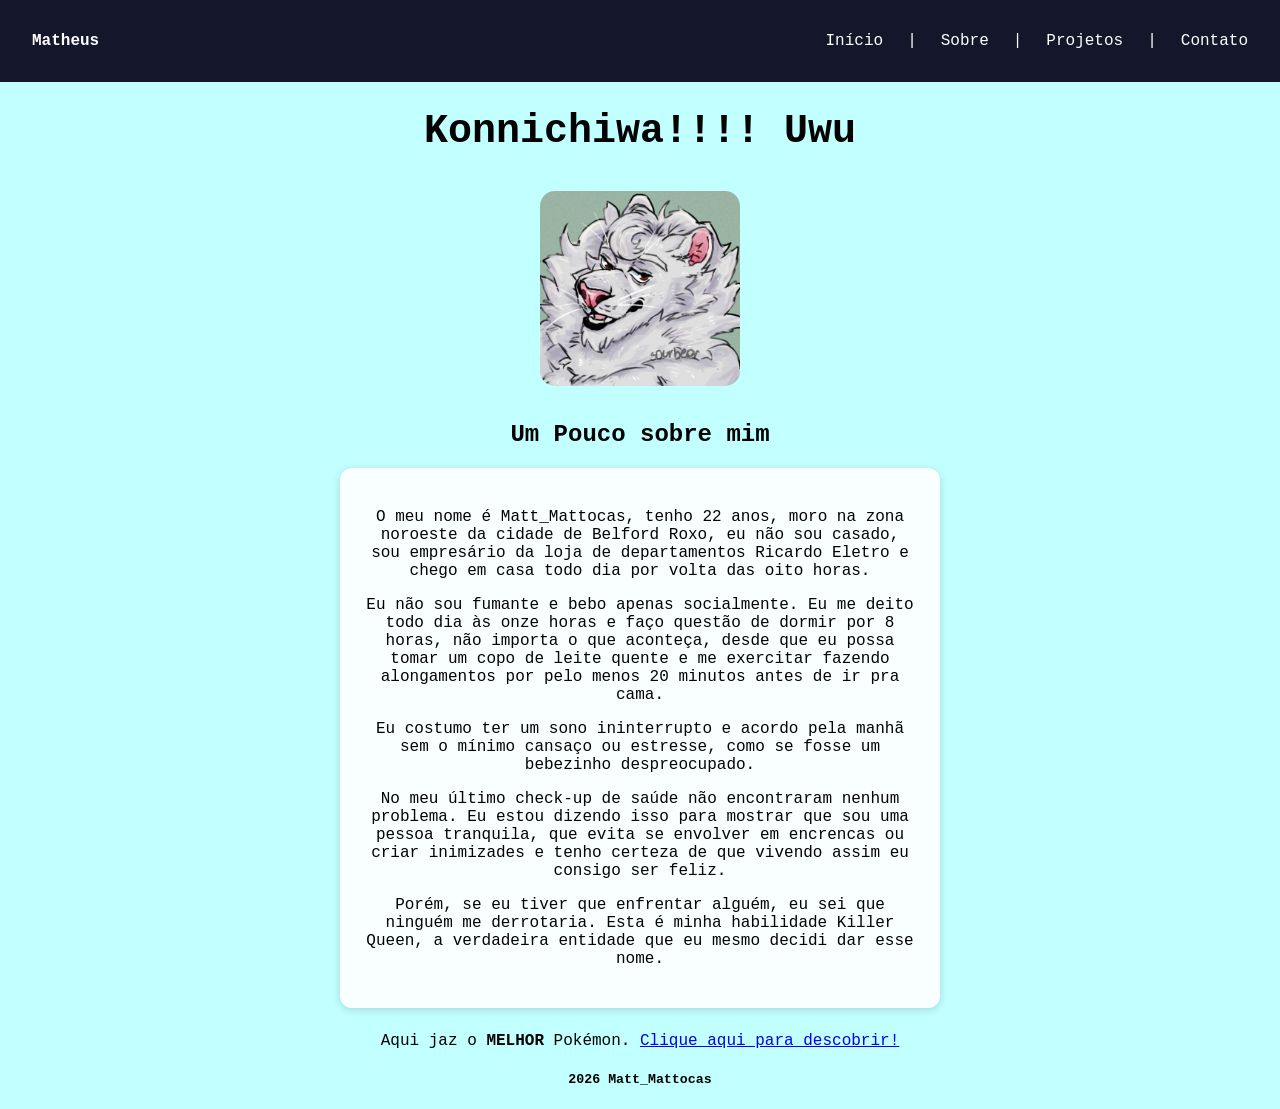
<file: index.html>
<!DOCTYPE html>
<html lang="pt-BR">

<head>
    <link rel="stylesheet" href="css/style.css">
    <meta charset="UTF-8">
    <title>Index</title>
</head>

<body>

    <header>
        <p><strong>Matheus</strong></p>

        <nav>
            <a href="index.html">Início</a> |
            <a href="sobre.html">Sobre</a> |
            <a href="projetos.html">Projetos</a> |
            <a href="contato.html">Contato</a>
        </nav>
    </header>

    <main>

        <h1>Konnichiwa!!!! Uwu</h1>

        <img src="img/matt.jpg" width="200" style="border-radius: 15px; margin: 10px;">

        <section>

            <h2>Um Pouco sobre mim</h2>

            <div class="card">

                <p>
                    O meu nome é Matt_Mattocas, tenho 22 anos, moro na zona noroeste
                    da cidade de Belford Roxo, eu não sou casado, sou empresário da
                    loja de departamentos Ricardo Eletro e chego em casa todo dia por
                    volta das oito horas.
                </p>

                <p>
                    Eu não sou fumante e bebo apenas socialmente. Eu me deito todo dia
                    às onze horas e faço questão de dormir por 8 horas, não importa
                    o que aconteça, desde que eu possa tomar um copo de leite quente e
                    me exercitar fazendo alongamentos por pelo menos 20 minutos antes
                    de ir pra cama.
                </p>

                <p>
                    Eu costumo ter um sono ininterrupto e acordo pela manhã sem o
                    mínimo cansaço ou estresse, como se fosse um bebezinho despreocupado.
                </p>

                <p>
                    No meu último check-up de saúde não encontraram nenhum problema.
                    Eu estou dizendo isso para mostrar que sou uma pessoa tranquila,
                    que evita se envolver em encrencas ou criar inimizades e tenho
                    certeza de que vivendo assim eu consigo ser feliz.
                </p>

                <p>
                    Porém, se eu tiver que enfrentar alguém, eu sei que ninguém
                    me derrotaria. Esta é minha habilidade Killer Queen, a verdadeira
                    entidade que eu mesmo decidi dar esse nome.
                </p>

            </div>

        </section>

    </main>

    <p>
        Aqui jaz o <strong>MELHOR</strong> Pokémon.
        <a href="https://x.com/sinnoh_CEO/status/2107233951777706423?s=20">
            Clique aqui para descobrir!
        </a>
    </p>

    <footer>
        <h5>2026 Matt_Mattocas</h5>
    </footer>

</body>

</html>
</file>
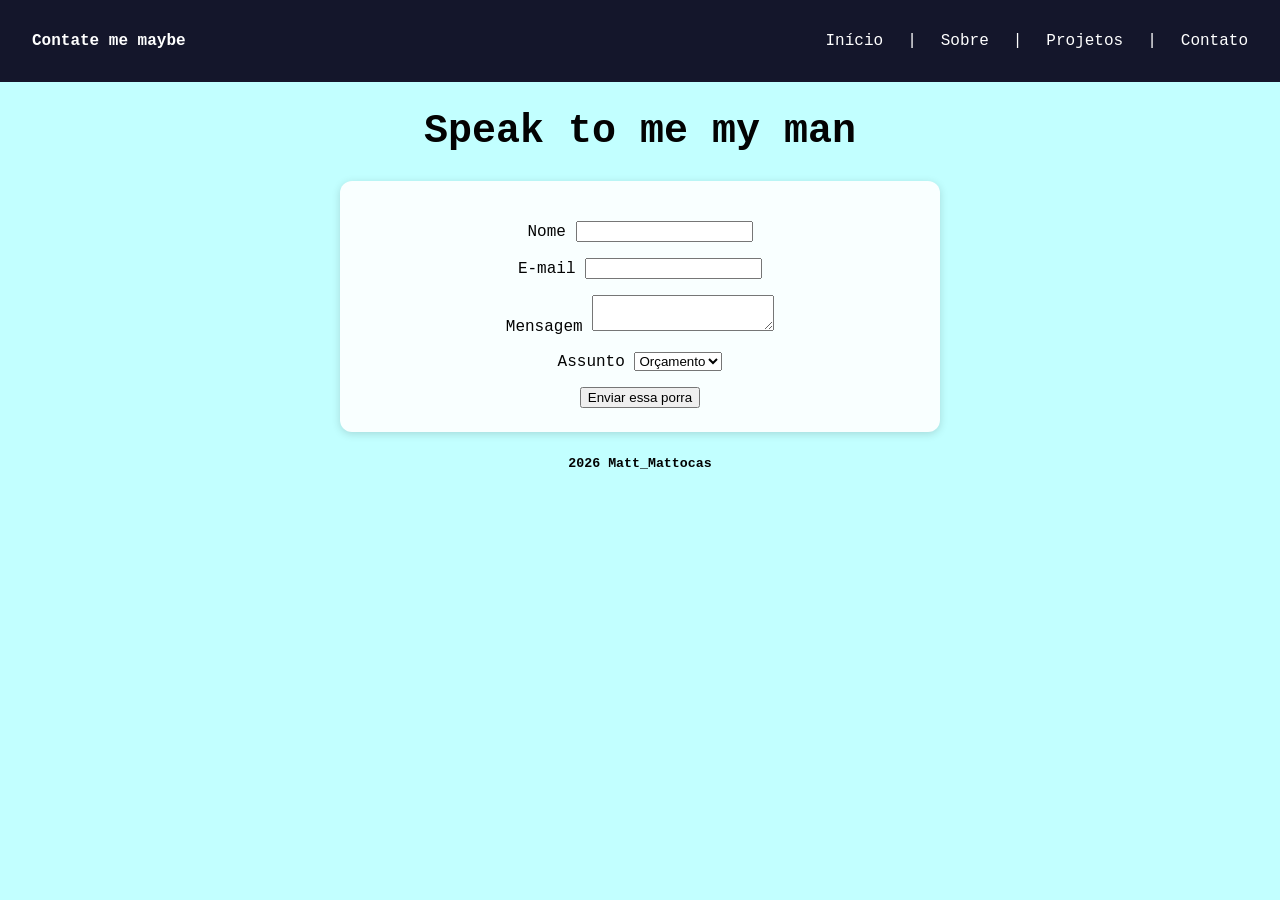
<file: contato.html>
<!DOCTYPE html>
<html lang="pt-BR">

<head>
    <link rel="stylesheet" href="css/style.css">
    <meta charset="UTF-8">
    <title>Contato</title>
</head>

<body>

    <header>
        <p><strong>Contate me maybe</strong></p>

        <nav>
            <a href="index.html">Início</a> |
            <a href="sobre.html">Sobre</a> |
            <a href="projetos.html">Projetos</a> |
            <a href="contato.html">Contato</a>
        </nav>
    </header>

    <main>

        <h1>Speak to me my man</h1>

        <div class="card">

            <form>
                <p>
                    <label for="nome">Nome</label>
                    <input type="text" id="nome" name="nome" required>
                </p>

                <p>
                    <label for="email">E-mail</label>
                    <input type="email" id="email" name="email" required>
                </p>

                <p>
                    <label for="mensagem">Mensagem</label>
                    <textarea id="mensagem" name="mensagem"></textarea>
                </p>

                <p>
                    <label for="assunto">Assunto</label>
                    <select id="assunto" name="assunto">
                        <option>Orçamento</option>
                        <option>Dúvida</option>
                        <option>Outro</option>
                    </select>
                </p>

                <button type="submit">Enviar essa porra</button>

            </form>

        </div>

    </main>

    <footer>
        <h5>2026 Matt_Mattocas</h5>
    </footer>

</body>

</html>
</file>
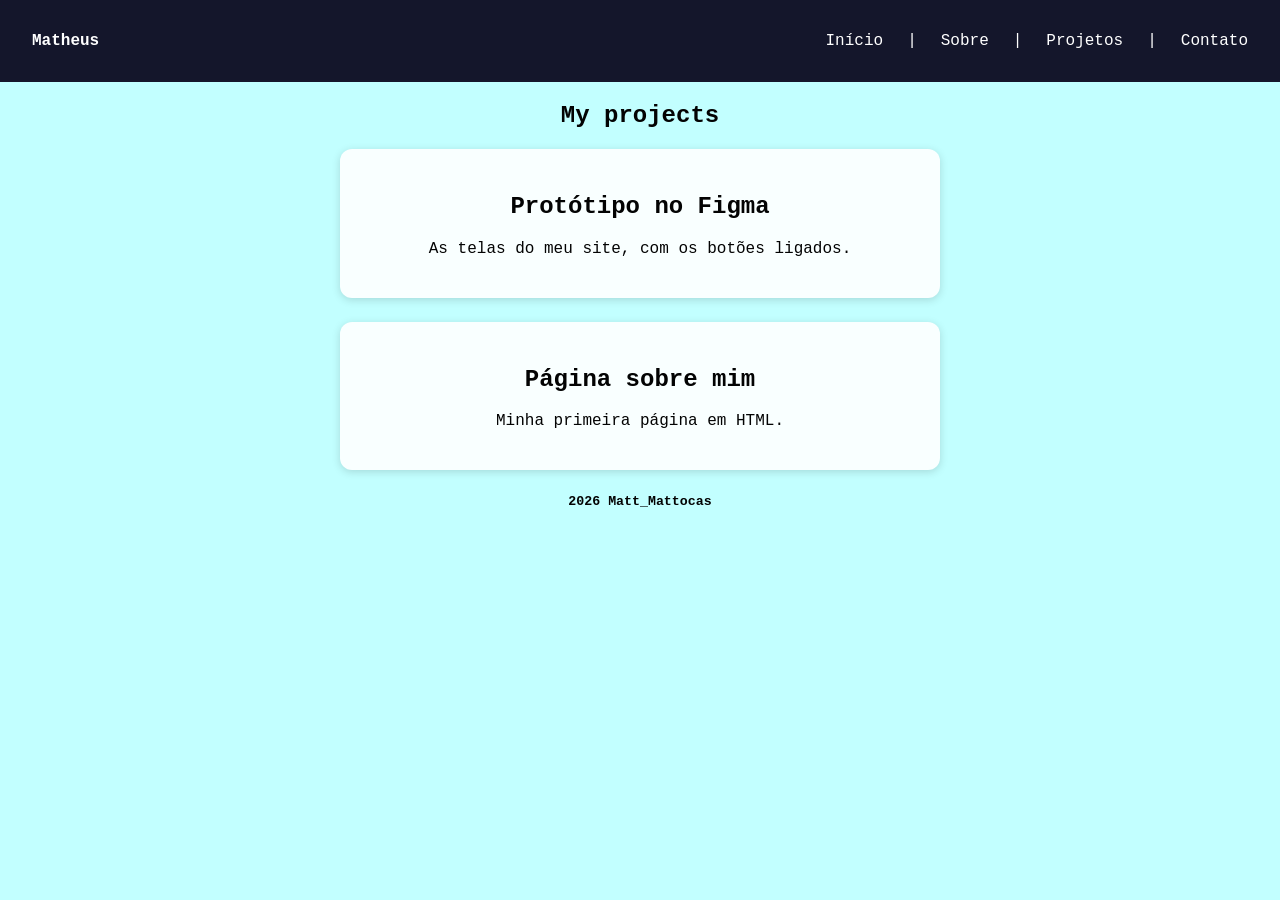
<file: projetos.html>
<!DOCTYPE html>
<html lang="pt-BR">

<head>
    <link rel="stylesheet" href="css/style.css">
    <meta charset="UTF-8">
    <title>Sobre Mim</title>
</head>

<body>

    <header>
        <p><strong>Matheus</strong></p>

        <nav>
            <a href="index.html">Início</a> |
            <a href="sobre.html">Sobre</a> |
            <a href="projetos.html">Projetos</a> |
            <a href="contato.html">Contato</a>
        </nav>
    </header>

    <main>

        <h2>My projects</h2>

        <article>
            <div class="card">
                <h2>Protótipo no Figma</h2>
                <p>As telas do meu site, com os botões ligados.</p>
            </div>
        </article>

        <article>
            <div class="card">
                <h2>Página sobre mim</h2>
                <p>Minha primeira página em HTML.</p>
            </div>
        </article>

    </main>

    <footer>
        <h5>2026 Matt_Mattocas</h5>
    </footer>

</body>

</html>
</file>
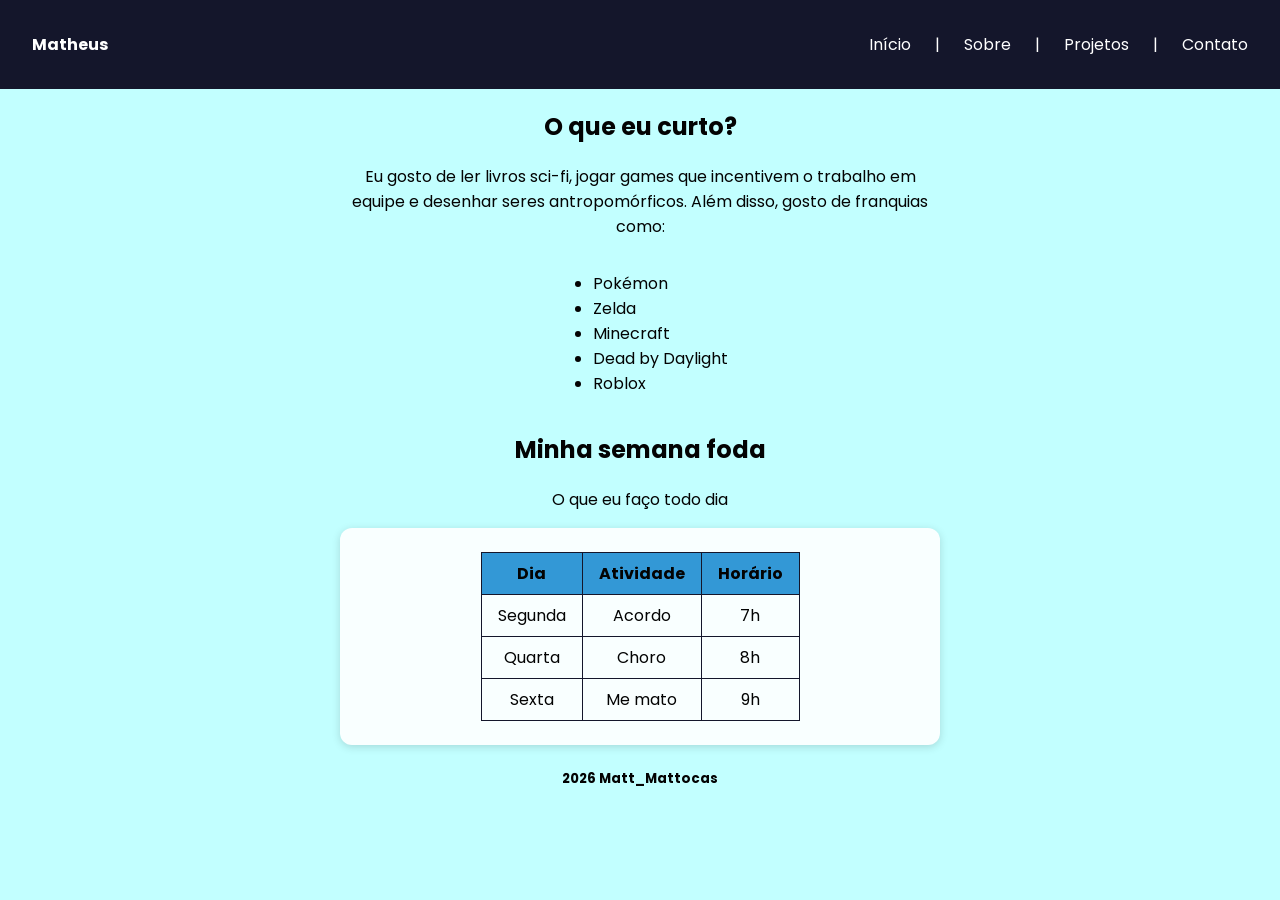
<file: sobre.html>
<!DOCTYPE html>
<html lang="pt-BR">

<head>
    <link rel="stylesheet" href="css/style.css">
    <link rel="stylesheet" href="https://fonts.googleapis.com/css2?family=Poppins">
    <meta charset="UTF-8">
    <title>Sobre mim</title>
</head>

<body>

    <header align="center">
        <p><strong>Matheus</strong></p>

        <nav>
            <a href="index.html">Início</a> |
            <a href="sobre.html">Sobre</a> |
            <a href="projetos.html">Projetos</a> |
            <a href="contato.html">Contato</a>
        </nav>
    </header>

    <main>

        <section align="center">
            <h2>O que eu curto?</h2>

            <p>
                Eu gosto de ler livros sci-fi, jogar games que
                incentivem o trabalho em equipe e desenhar seres
                antropomórficos. Além disso, gosto de franquias como:
            </p>

            <ul style="display: inline-block; text-align: left;">
                <li>Pokémon</li>
                <li>Zelda</li>
                <li>Minecraft</li>
                <li>Dead by Daylight</li>
                <li>Roblox</li>
            </ul>
        </section>

        <section align="center">
            <h2>Minha semana foda</h2>

            <p>O que eu faço todo dia</p>

            <div class="card">

                <table align="center" border="1" cellpadding="8">

                    <tr>
                        <th>Dia</th>
                        <th>Atividade</th>
                        <th>Horário</th>
                    </tr>

                    <tr>
                        <td>Segunda</td>
                        <td>Acordo</td>
                        <td>7h</td>
                    </tr>

                    <tr>
                        <td>Quarta</td>
                        <td>Choro</td>
                        <td>8h</td>
                    </tr>

                    <tr>
                        <td>Sexta</td>
                        <td>Me mato</td>
                        <td>9h</td>
                    </tr>

                </table>

            </div>

        </section>

    </main>

    <footer align="center">
        <h5>2026 Matt_Mattocas</h5>
    </footer>

</body>

</html>
</file>
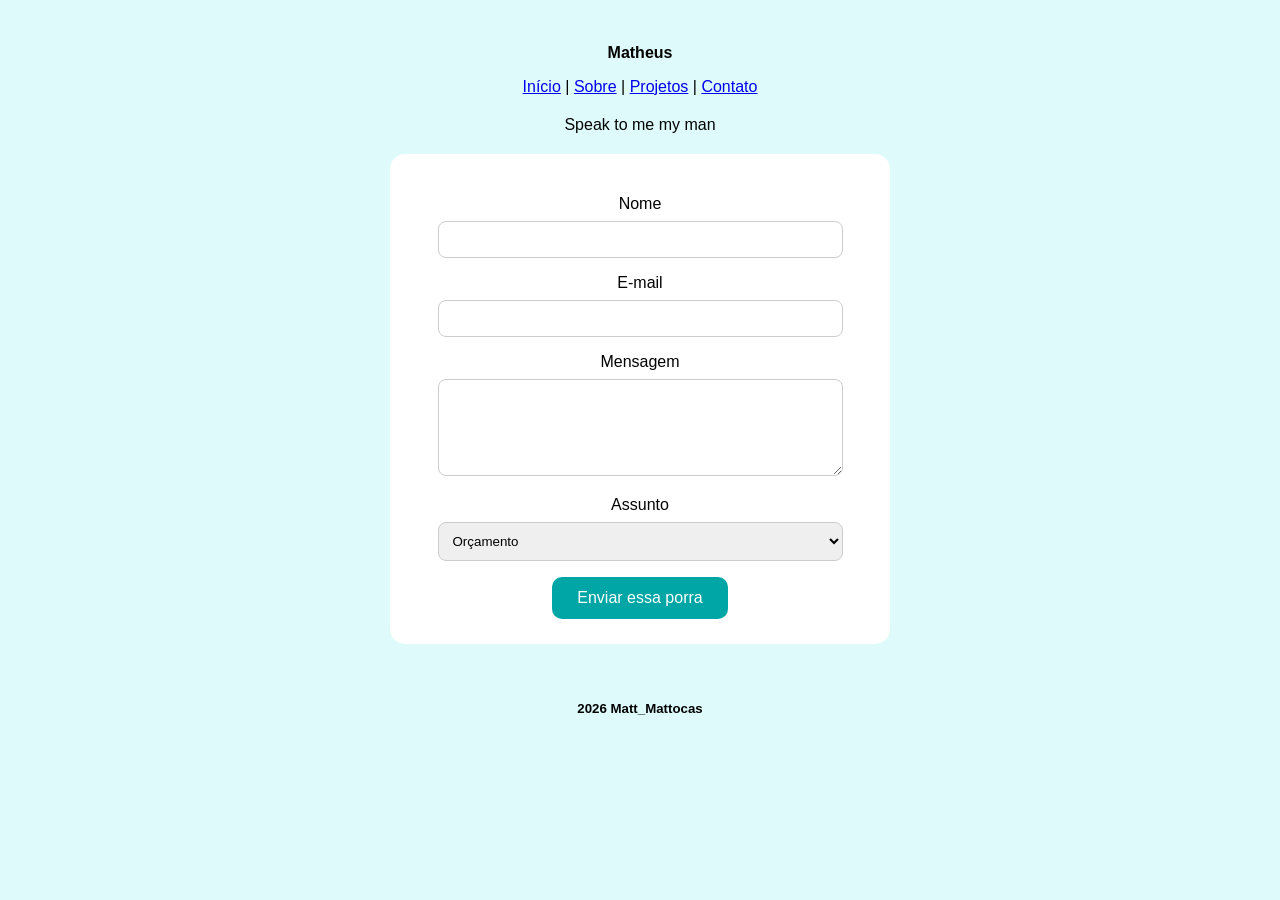
<file: testecontato.html>
<!--Código velho-->

<!DOCTYPE html>
<html lang="pt-BR">

<head>
    <meta charset="UTF-8">
    <meta name="viewport" content="width=device-width, initial-scale=1.0">
    <title>Contato - Matt_Mattocas</title>
</head>

<body style="background-color: #dffafa; color: #030303; text-align: center; font-family: Arial, sans-serif;">

    <header style="padding: 20px;">
        <p><strong>Matheus</strong></p>

        <nav>
            <a href="index.html">Início</a> |
            <a href="sobre.html">Sobre</a> |
            <a href="projetos.html">Projetos</a> |
            <a href="contato.html">Contato</a>
        </nav>
    </header>

    <main>
        <section class="card" <h1>Speak to me my man</h1>

            <form
                style="background-color: white; padding: 25px; border-radius: 15px; max-width: 500px; margin: 20px auto; box-sizing: border-box;">

                <p>
                    <label for="nome">Nome</label><br>
                    <input type="text" id="nome" name="nome" required
                        style="width: 90%; padding: 10px; margin-top: 8px; border: 1px solid #ccc; border-radius: 8px; box-sizing: border-box;">
                </p>

                <p>
                    <label for="email">E-mail</label><br>
                    <input type="email" id="email" name="email" required
                        style="width: 90%; padding: 10px; margin-top: 8px; border: 1px solid #ccc; border-radius: 8px; box-sizing: border-box;">
                </p>

                <p>
                    <label for="mensagem">Mensagem</label><br>
                    <textarea id="mensagem" name="mensagem" rows="5" required
                        style="width: 90%; padding: 10px; margin-top: 8px; border: 1px solid #ccc; border-radius: 8px; resize: vertical; box-sizing: border-box;"></textarea>
                </p>

                <p>
                    <label for="assunto">Assunto</label><br>
                    <select id="assunto" name="assunto"
                        style="width: 90%; padding: 10px; margin-top: 8px; border: 1px solid #ccc; border-radius: 8px; box-sizing: border-box;">
                        <option value="orcamento">Orçamento</option>
                        <option value="duvida">Dúvida</option>
                        <option value="outro">Outro</option>
                    </select>
                </p>

                <button type="submit"
                    style="background-color: #00a6a6; color: white; padding: 12px 25px; border: none; border-radius: 10px; cursor: pointer; font-size: 16px;">
                    Enviar essa porra
                </button>

            </form>
        </section>
    </main>

    <footer style="padding: 15px;">
        <h5>2026 Matt_Mattocas</h5>
    </footer>

</body>

</html>
</file>
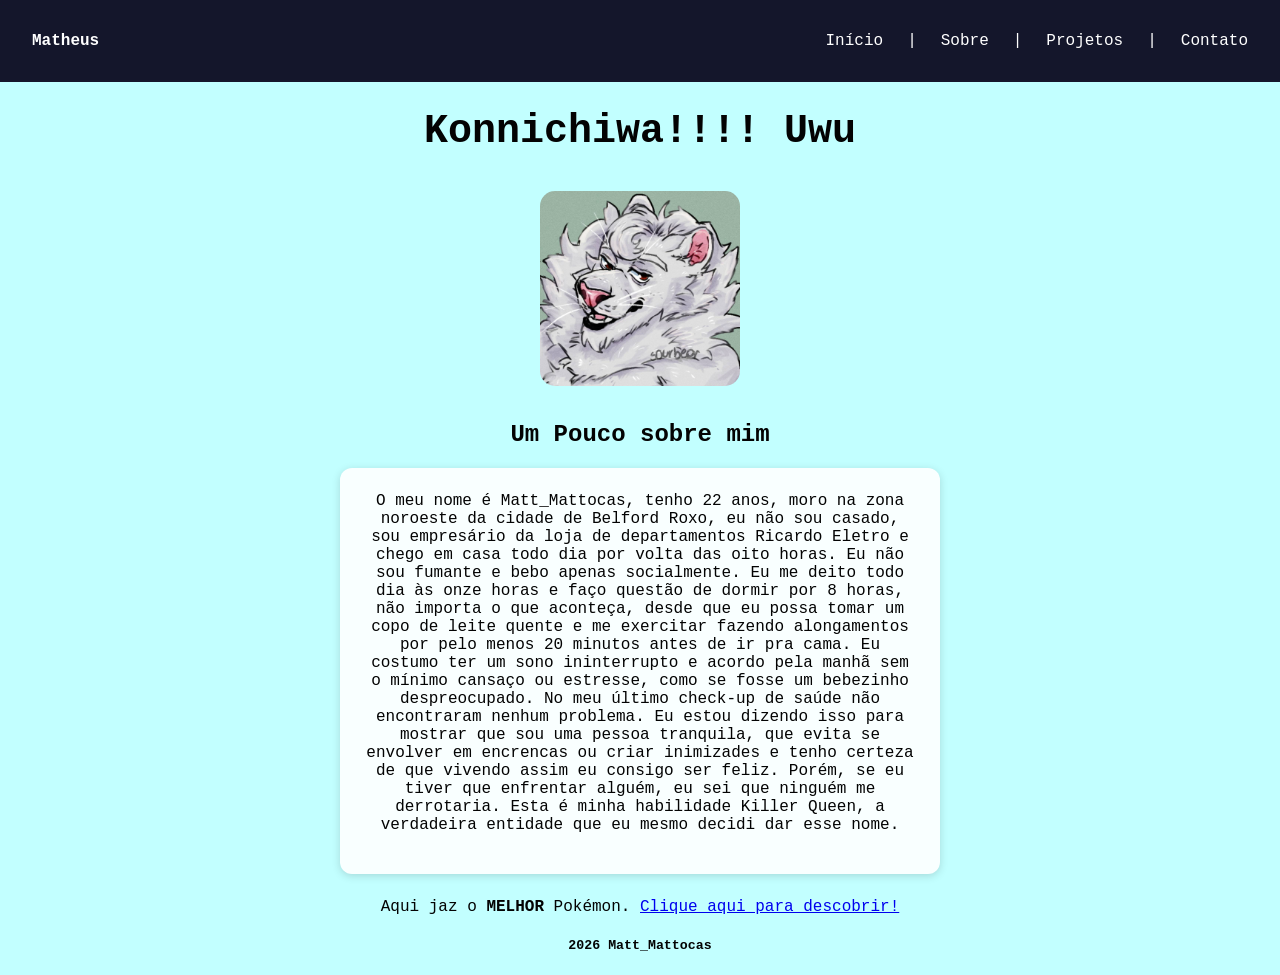
<file: testeindex2.html>
<!DOCTYPE html>
<html lang="pt-BR">

<head>
    <link rel="stylesheet" href="css/style.css">
    <meta charset="UTF-8">
    <title>Index</title>
</head>

<body>

    <header>
        <p><strong>Matheus</strong></p>

        <nav>
            <a href="index.html">Início</a> |
            <a href="sobre.html">Sobre</a> |
            <a href="projetos.html">Projetos</a> |
            <a href="contato.html">Contato</a>
        </nav>
    </header>

    <main>

        <h1>Konnichiwa!!!! Uwu</h1>

        <img src="img/matt.jpg" width="200" style="border-radius: 15px; margin: 10px;">

        <section>

            <h2>Um Pouco sobre mim</h2>

            <section class="card">

                O meu nome é Matt_Mattocas, tenho 22 anos, moro na zona noroeste
                da cidade de Belford Roxo, eu não sou casado, sou empresário da
                loja de departamentos Ricardo Eletro e chego em casa todo dia por
                volta das oito horas.

                Eu não sou fumante e bebo apenas socialmente. Eu me deito todo dia
                às onze horas e faço questão de dormir por 8 horas, não importa o
                que aconteça, desde que eu possa tomar um copo de leite quente e
                me exercitar fazendo alongamentos por pelo menos 20 minutos antes
                de ir pra cama.

                Eu costumo ter um sono ininterrupto e acordo pela manhã sem o
                mínimo cansaço ou estresse, como se fosse um bebezinho despreocupado.

                No meu último check-up de saúde não encontraram nenhum problema.
                Eu estou dizendo isso para mostrar que sou uma pessoa tranquila,
                que evita se envolver em encrencas ou criar inimizades e tenho
                certeza de que vivendo assim eu consigo ser feliz.

                Porém, se eu tiver que enfrentar alguém, eu sei que ninguém me
                derrotaria. Esta é minha habilidade Killer Queen, a verdadeira
                entidade que eu mesmo decidi dar esse nome.

                </p>

            </section>

    </main>

    <p>
        Aqui jaz o <strong>MELHOR</strong> Pokémon.
        <a href="https://x.com/sinnoh_CEO/status/2107233951777706423?s=20">
            Clique aqui para descobrir!
        </a>
    </p>

    <footer>
        <h5>2026 Matt_Mattocas</h5>
    </footer>

</body>

</html>

<!--Corrigido o erro das divs-->
</file>
<file: css/style.css>
body {
  background-color: rgb(194, 255, 255);
  color: rgb(3, 3, 3);
  text-align: center;
  font-family: 'Poppins', 'Courier New', Courier, monospace;
  margin: 0;
}

h1 {
  color: rgb(3, 3, 3);
  font-size: 40px;
}

main {
  max-width: 600px;
  margin: 0 auto;
}

.card {
  background-color: rgb(249, 255, 255);
  padding: 24px;
  margin-bottom: 24px;
  border-radius: 12px;
  box-shadow: 0 2px 8px rgba(0, 0, 0, 0.15);
  transition: 0.3s;
}

.projetos {
  display: grid;
  grid-template-columns: repeat(2, 1fr);
  gap: 24px;
}

th,
td {
  border: 1px solid #14162b;
  padding: 8px 16px;
}

table {
  border-collapse: collapse;
}

th {
  background-color: #3398d6;
}

header {
  display: flex;
  justify-content: space-between;
  align-items: center;
  background-color: #14162b;
  color: white;
  padding: 16px 32px;
}

nav {
  display: flex;
  gap: 24px;
}

nav a {
  color: white;
  text-decoration: none;
}

.gostos {
  display: flex;
  gap: 12px;
  list-style: none;
  padding: 0;
  flex-grow: wrap;
}

.gosto li {
  background-color: blue;
  padding: 8px 16px;
  border-radius: 20px;
}

img {
  max-width: 100%;
}

nav a:hover  {
 color: blue;
}

.card:hover {
 transform: translate(6px);
  box-shadow: 0 10px 24px rgba(0, 0, 0, 0.25);
}

@media (max-widht: 600px) {
  header {
    flex-direction: column;
    gap: 8px;
  }
  h1 {
    font-size: 28px;
  }
  .projetos {
    grid-template-columns: 1fr;
  }
}
</file>
